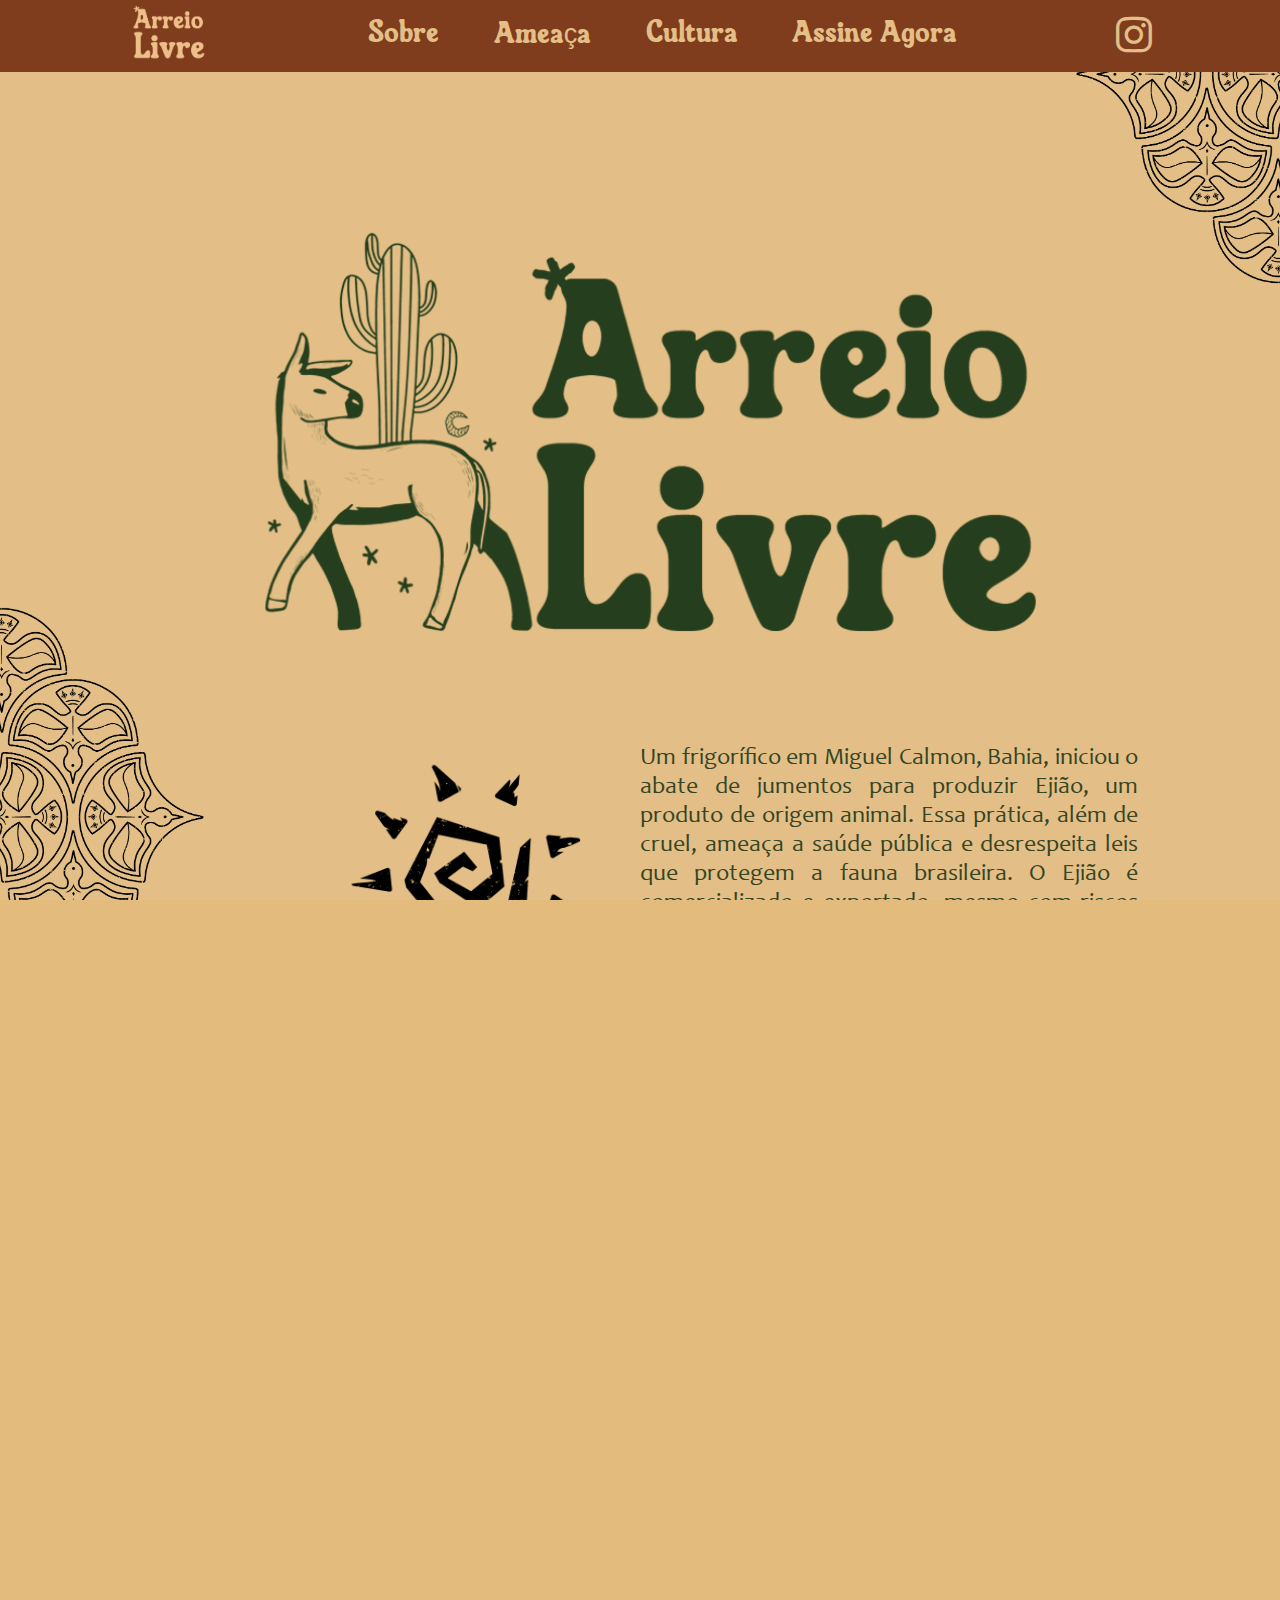
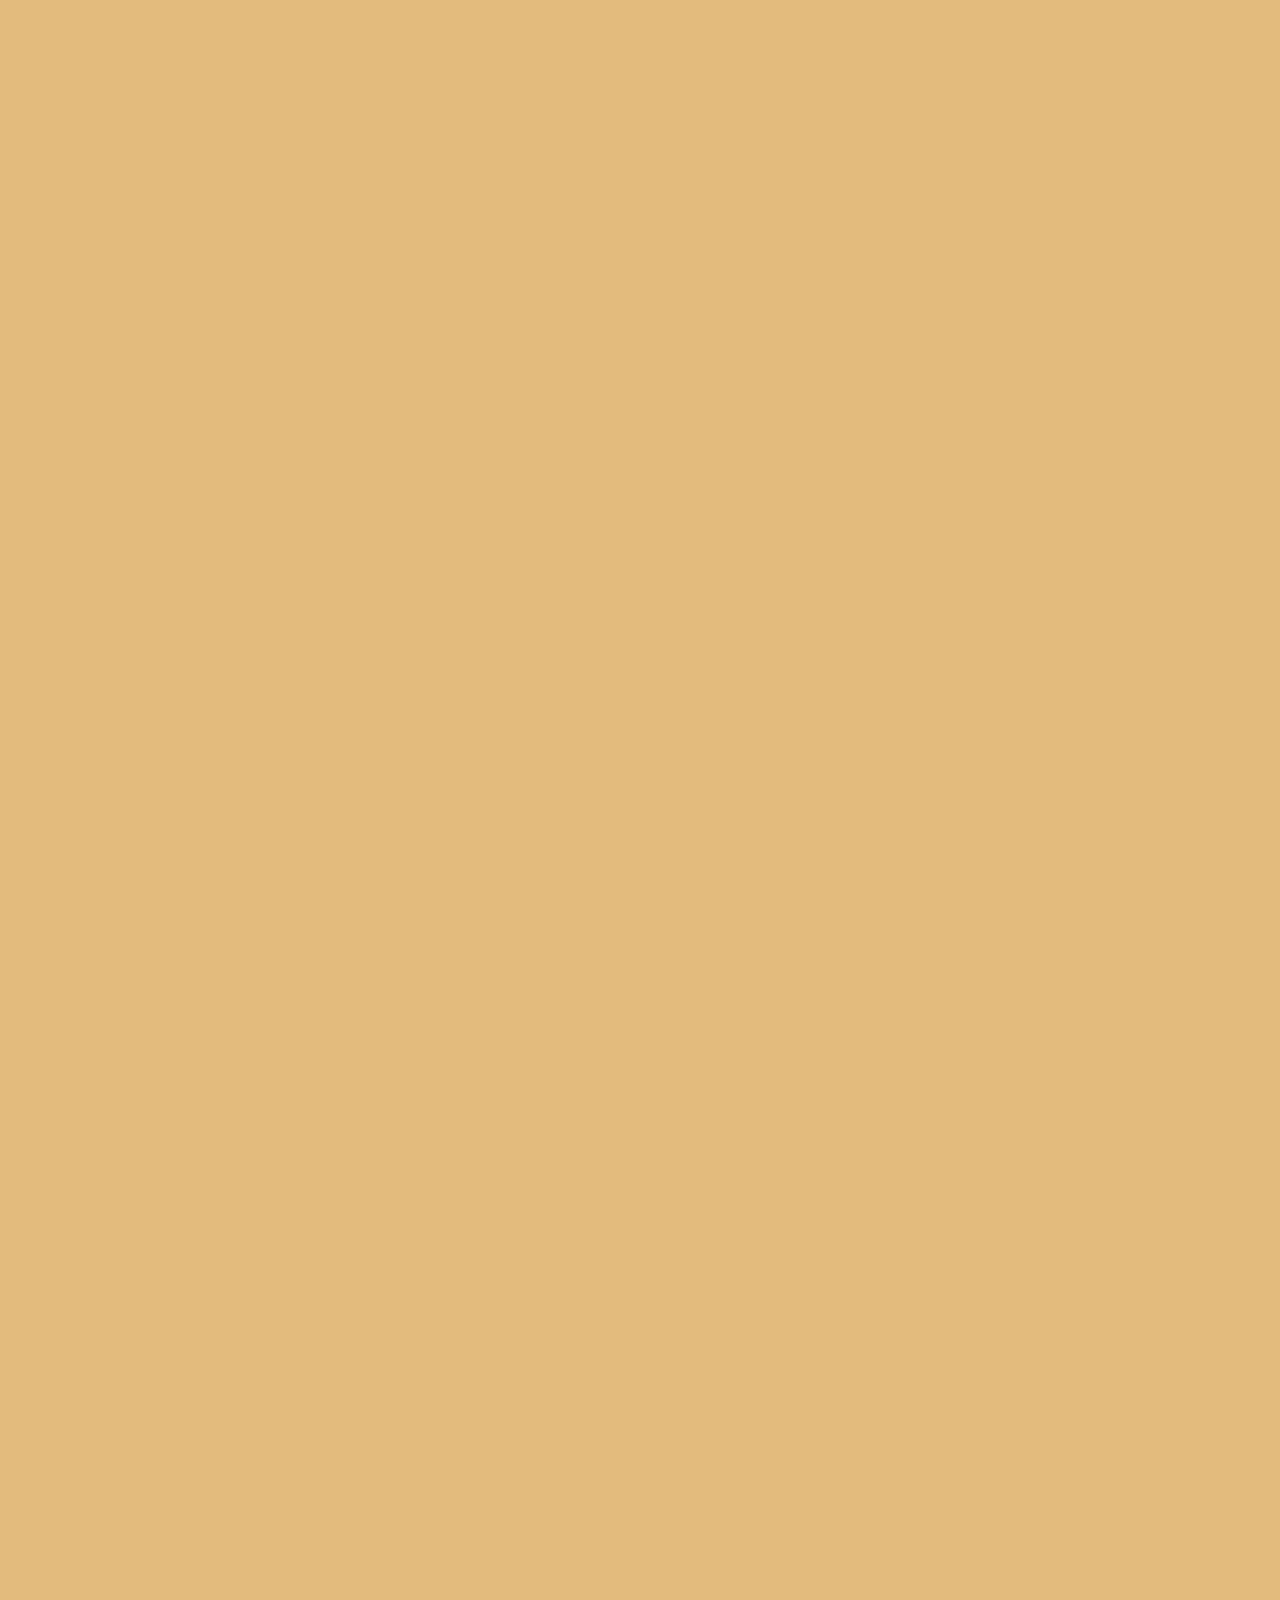
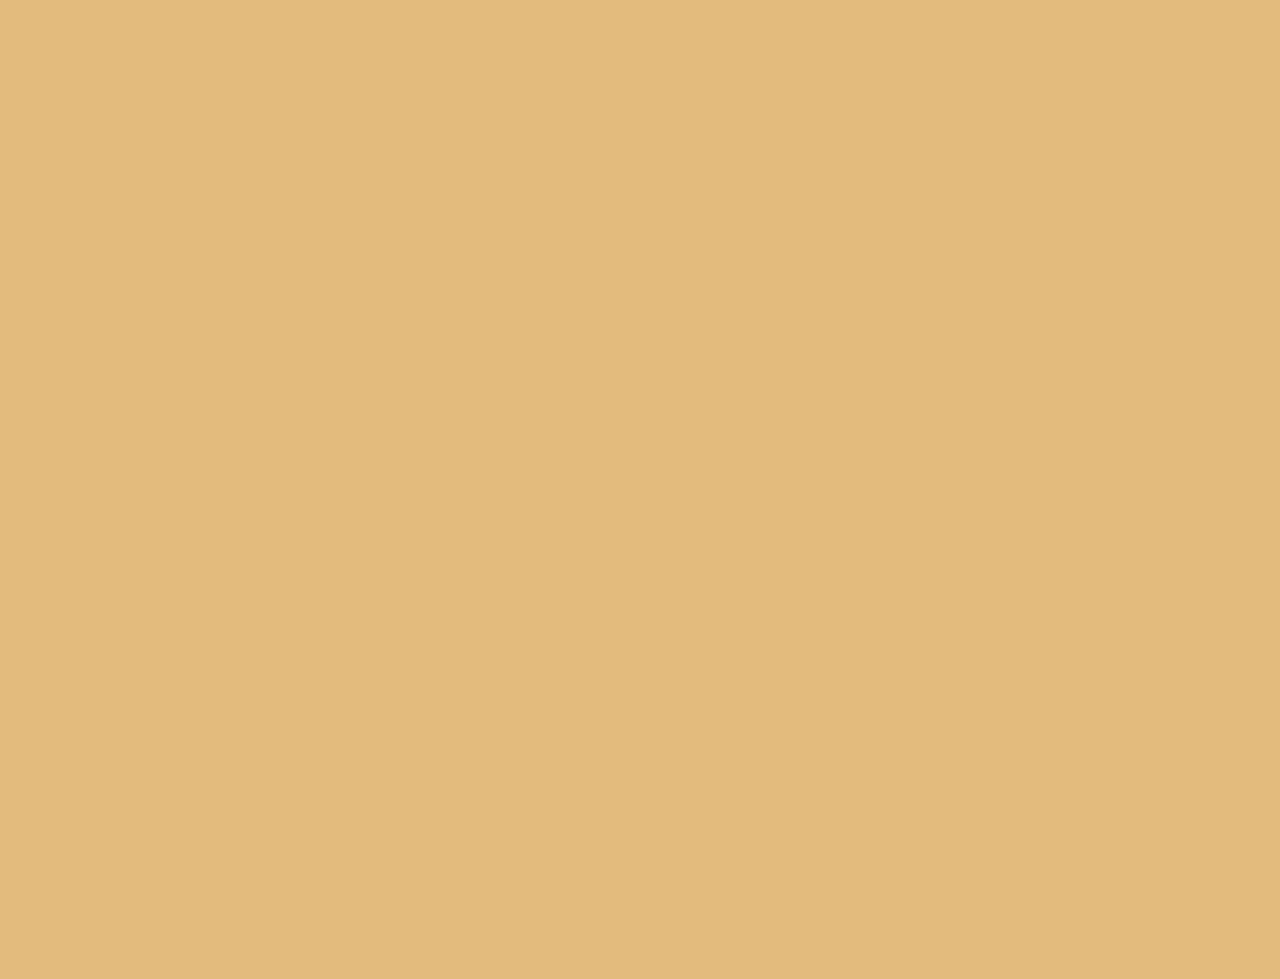
<file: index.html>
<!DOCTYPE html>
<html lang="pt">
<head>
  <meta charset="UTF-8">
  <meta name="viewport" content="width=device-width, initial-scale=1.0">
  <title>Landing Page</title>
  <link rel="stylesheet" href="styles.css">
  <link rel="stylesheet" href="https://cdnjs.cloudflare.com/ajax/libs/font-awesome/6.4.0/css/all.min.css">
<body>
  <!-- Navegação -->

 <nav class="navbar" id="top">
  <div class="navbar-content">
    <div class="navbar-logo">
      <a href="/">
        <img src="./logonav.png" alt="Logo" class="logo-img">
      </a>
    </div>
    <ul class="navbar-links">
      <li><a href="#Projeto">Sobre</a></li>
      <li><a href="#ameaca">Ameaça</a></li>
      <li><a href="#cultura">Cultura</a></li>
      <li><a href="#assinatura" class="pulsing-link">Assine Agora</a></li>
    </ul>
    <div class="navbar-social">
      <a href="https://www.instagram.com.br" target="_blank" class="instagram-link">
        <i class="fab fa-instagram instagram-icon"></i>
      </a>
    </div>
  </div>
</nav>

  <section class="section capa">
    <div class="content">
      <div class="image1"><img src="./capa.png" alt="LOGO" class="logo-animada"></div>
      <img src="./pattern1.png" alt="Imagem 1" class="fixed-img img1">
      <img src="./pattern1.png" alt="Imagem 2" class="fixed-img img2">
    </div>
  </section>

  <section class="section Projeto" id="Projeto">
    <div class="content">
      <img src="./Sol.png" alt="Imagem 1" class="fixed-img img1">
      <img src="./Cacto.png" alt="Imagem 2" class="fixed-img img2">
       <img src="./CERCA.png" alt="Imagem 3" class="fixed-img img3">
      <p class="texto-invasor">
Um frigorífico em Miguel Calmon, Bahia, iniciou o abate de jumentos para produzir Ejião, um produto de origem animal. Essa prática, além de cruel, ameaça a saúde pública e desrespeita leis que protegem a fauna brasileira. O Ejião é comercializado e exportado, mesmo com riscos de disseminação do Mormo, uma zoonose perigosa para animais e humanos. A ação fere a cultura e os valores brasileiros, que têm forte ligação afetiva com os jumentos. Eles não devem ser mercadoria, mas seres vivos que merecem respeito e proteção. Esta petição reúne pessoas para exigir a proibição imediata dessa prática, garantindo vida digna aos jumentos.


      </p>
    </div>
  </section>

  <section class="section ameaca" id="ameaca">
    <div class="content">
      <img src="./CRANIO.png" alt="Imagem 1" class="fixed-img img1">
      <h2>Ejiao: Um Gel de Sangue</h2>
     <p>
O abate de jumentos é ilegal, violando a Constituição Brasileira e a Lei de Crimes Ambientais, que protegem os animais e seus direitos. Ao explorar esses seres de forma desumana, com o intuito de lucro, essa prática demonstra desrespeito à vida e aos direitos dos jumentos, que merecem dignidade e proteção. Além disso, fere os valores culturais do Brasil, um país com forte ligação histórica e afetiva com os jumentos. A busca por lucro não pode justificar a exploração cruel desses animais. É urgente que essa prática seja proibida, para garantir a proteção dos jumentos e a integridade das leis ambientais.



      
      </p>
    </div>
<div class="meia-elipse">
  <img src="./ejiao.png" alt="Imagem decorativa" class="img-na-elipse">
</div>
  </section>


<div class="divisor"></div>


<section class="section cultura" id="cultura">
<div class="content">
  <div class="cultura-img">
  </div>
  <div class="cultura-texto">
    <h2>Cultura</h2>
    <p>Os jumentos têm forte ligação histórica com o povo brasileiro, principalmente no Nordeste, onde ajudaram no transporte e no trabalho rural. São símbolos de resistência, força e dedicação, essenciais para a economia e sustento de muitas famílias.

Além disso, os jumentos têm valor cultural e afetivo, fazendo parte das tradições, festas e lendas. O respeito a esses animais é parte da identidade nacional, e seu abate ameaça não só a fauna, mas também a memória cultural do país.
</p>
  </div>
</div>

</section>

<div class="divisor"></div>
<section class="section assinatura" id="assinatura">
  <div class="content">
    <h2>Chega de crueldade. <br>Proteja os jumentos, assine agora!</h2>
    <p> Junte-se a nós para defender a vida e a cultura dos jumentos. Eles merecem respeito e proteção. <br>Sua assinatura pode fazer a diferença!
    </p>

<form action="#" method="POST" class="form">
  <div class="form-group">
    <label for="name">NOME:</label>
    <input type="text" id="name" name="name" placeholder="Digite seu nome completo" required>
  </div>

  <div class="form-group">
    <label for="email">E-MAIL:</label>
    <input type="email" id="email" name="email" placeholder="Digite seu e-mail" required>
  </div>

  <div class="form-group">
    <label for="mensagem">Deixe uma Mensagem:</label>
    <textarea id="mensagem" name="mensagem" rows="4" placeholder="Escreva sua mensagem aqui" required></textarea>
  </div>

  <button type="submit" class="btn-submit">ASSINAR ABAIXO-ASSINADO</button>
</form>
    <img src="./pattern2.png" alt="Imagem 1" class="fixed-img img1">
    <img src="./pattern2.png" alt="Imagem 2" class="fixed-img img2">
  </div>
</section>

<!-- <section class="section outras" id="outras">
  <div class="content">
    <h2>Outros abaixo-assinados</h2>
    <div class="image-grid">
      <div class="image-item">
        <a href="https://www.change.org/p/presidente-lulaoficial-por-se-tratar-de-uma-quest%C3%A3o-de-sa%C3%BAde-p%C3%BAblica-e-direito-dos-animais-exigimos-o-fim-imediato-do-abate-dos-jumentos?source_location=search" target="_blank">
          <img src="/Marca/Etc/AAA.png" alt="Assinado 1">
        </a>
      </div>
      <div class="image-item">
        <a href="https://www.change.org/p/oab-brasil-n%C3%A3o-ao-abate-de-jumentos-no-brasil?source_location=search" target="_blank">
          <img src="/Marca/Etc/bbb.png" alt="Assinado 2">
        </a>
      </div>
      <div class="image-item">
        <a href="https://fimdoabate.com.br/?utm_source=chatgpt.com" target="_blank">
          <img src="/Marca/Etc/logo-donkey_sanctuary-rodape.svg" alt="Assinado 3">
        </a>
      </div>
    </div>
  </div>
</section> -->

  <!-- Footer -->
<footer class="footer">
  <div class="footer-content">
    <div class="footer-left">
      <p>Projeto sem fins lucrativos</p>
    </div>

    <div class="footer-center">
      <a href="#top" class="scroll-to-top" aria-label="Voltar ao topo">
        <img src="./Ferradura2.png" alt="Voltar ao topo" class="scroll-image">
      </a>
    </div>

    <div class="footer-right">
      <p>
        <a href="https://etectiquatira.cps.sp.gov.br/" target="_blank" class="link-efetivo">ETEC Tiquatira</a> -
        <a href="https://andreoliveira02.github.io/Portfolio/" target="_blank" class="link-efetivo">André Oliveira</a>
      </p>
    </div>
  </div>
</footer>

</body>



</html>
</file>
<file: styles.css>
/* Reset básico */
* {
  margin: 0;
  padding: 0;
  box-sizing: border-box;
}

html, body {
  height: 100%;
  font-family: Arial, sans-serif;
  font-size: 10px;
  overflow-x: hidden; /* Impede rolagem horizontal causada por imagens que vazam */
    scroll-behavior: smooth;
}

@font-face {
  font-family: 'CSBoline';
  src: url('./csb.otf') format('opentype');
  font-weight: normal;
  font-style: normal;
}

@font-face {
  font-family: 'Candara';
  src: url('./Candara.ttf') format('opentype');
  font-weight: normal;
  font-style: normal;
}


body {
  font-family: 'Candara', sans-serif;
   margin: 0;
  padding: 0;
  overflow-x: hidden;
  position: relative;
  background-color: #e3bb7d;
}

h2 {
   font-family: 'CSBoline', sans-serif;
}

/* Seções */
.section {
  display: flex;
  justify-content: center;
  align-items: center;
  height: 90rem; /* 90% da altura do viewport */
  background-color: #f0f0f0;
  border: 0.2 solid #333;
  margin: 0 auto;
  position: relative;  /* contexto para imagens posicionadas absolutamente */
  overflow: visible;   /* permite que imagens ultrapassem a seção (mas não o body) */
}

.content {
  width: 80%;
  height: 100%;
  display: flex;
  flex-direction: column;
  justify-content: center;
  align-items: center;
  text-align: center;
  position: relative; /* mantém contexto para filhos */
}

/* Navbar */
.navbar {
  display: flex;
  justify-content: center;
  align-items: center;
  background-color: #7F3D1D;
  position: relative;
  z-index: 1000;
  width: 100%;
  padding: 0;
}

/* Container de conteúdo da navbar */
.navbar-content {
  width: 80%;
  display: flex;
  justify-content: space-between;
  align-items: center;
  text-align: center;
}

/* Logo da navbar */
.navbar-logo a {
  display: inline-block;
  position: relative;
}

.navbar-logo #logo-hover {
  display: none;
}

.navbar-logo a:hover .logo-img {
  transform: scale(1.1);
}

.navbar-logo img {
  max-width: 12rem;
  height: auto;
  padding: 0.5rem 0;
  transition: transform 0.3s ease, filter 0.3s ease;
}

/* Ícone Instagram */
.navbar .fab {
  font-size: 6rem;
  color: #E3BF87;
  transition: transform 0.3s ease, color 0.3s ease, text-shadow 0.3s ease;
}

.navbar .fab:hover {
  transform: scale(1.3);
  color: #f1b63e;
  text-shadow: 0 0 0.8rem rgba(241, 182, 62, 0.5);
}

/* Links da navbar */
.navbar-links {
  list-style: none;
  display: flex;
  gap: 8rem;
}

.navbar-links li {
  font-size: 4rem;
}

.navbar-links a {
  text-decoration: none;
  color: #E3BF87;
  position: relative;
  display: inline-block;
  padding-bottom: 0.2rem;
  transition: color 0.3s ease, transform 0.3s ease;
   font-family: 'CSBoline', sans-serif;
}

/* Linha de destaque animada */
.navbar-links a::after {
  content: '';
  position: absolute;
  bottom: 0;
  left: 0;
  width: 100%;
  height: 0.2rem;
  background-color: #f1b63e;
  transform: scaleX(0);
  transform-origin: bottom right;
  transition: transform 0.3s ease;
}

.navbar-links a:hover {
  color: #f1b63e;
  transform: translateY(-0.2rem) scale(1.2);
}

.navbar-links a:hover::after {
  transform: scaleX(1);
  transform-origin: bottom left;
}

.navbar-links a:focus {
  outline: none;
  box-shadow: 0 0 0 0.2rem rgba(241, 182, 62, 0.5);
}

/* Estilo do botão do menu (hamburger) */
.menu-toggle {
  display: none; /* Oculta no desktop */
  flex-direction: column;
  justify-content: space-between;
  width: 4rem;
  height: 3rem;
  background: none;
  border: none;
  cursor: pointer;
  z-index: 1100;
}

.menu-toggle .bar {
  height: 0.4rem;
  width: 100%;
  background-color: #E3BF87;
  border-radius: 1rem;
  transition: all 0.3s ease;
}


/* Seções - Capa */
.capa {
  background-color: #e3bf87;
  position: relative;
  overflow: visible;
  height: 110rem; 
}

/* Imagens posicionadas dentro da seção Capa */
.capa .fixed-img {
  position: absolute;
  z-index: 10;
  max-width: 400rem; /* limite fixo para desktop */
  height: auto;
  object-fit: contain;
}

.capa .logo-animada {
  top: -5rem;
  left: 130rem;    /* distância da esquerda */
  width: clamp(135rem, 1vw, 140rem);
  max-width: 90%;  /* nunca ultrapassa a tela */
animation: pulseSwing 3s infinite ease-in-out; /* animação combinada de pulsação e balanço */
}

/* Animação combinada de pulsação e balanço */
@keyframes pulseSwing {
  0% {
    transform: scale(1) rotate(0deg); /* Inicial, sem escalamento e rotação */
  }
  25% {
    transform: scale(1.05) rotate(-2deg); /* Pulsação + Balanço para a esquerda */
  }
  50% {
    transform: scale(1) rotate(2deg); /* Pulsação normal + Balanço para a direita */
  }
  75% {
    transform: scale(1.05) rotate(-1deg); /* Pulsação + Balanço mais suave para a esquerda */
  }
  100% {
    transform: scale(1) rotate(0deg); /* Finaliza com a escala normal e sem rotação */
  }
}

/* Imagem 1 */
.capa .img1 {
  top: -28rem;    /* 15rem = 150px acima */
  left: 90%;    /* distância da esquerda */
  width: 80rem;   /* largura fixa */
}

/* Imagem 2 */
.capa .img2 {
  bottom: -28rem; /* 25rem = 250px abaixo */
  right: 90%;   /* distância da direita */
  transform: scale(-1, -1);
  width: 80rem;
    max-width: 80%;
}

/* Seção Projeto */
.Projeto {
  background-color: #e3bf87;
  position: relative;
  overflow: visible;
   height: 110rem; 
}

/* Conteúdo textual */
.Projeto p {
  font-size: 3.5rem; /* 40px */
  margin-top: 2rem; /* 20px */
  text-align: justify !important;
  color: #354524;
}

.Projeto .content {
  display: flex;
  flex-direction: column;
  align-items: flex-end;
  justify-content: flex-start;
  width: 80%;
  height: 100%;
  padding: 2rem; /* 20px */
  box-sizing: border-box;
  position: relative;
  z-index: 1;
}

.Projeto .content > * {
  width: 50%;
  text-align: left;
}

/* Texto invasor */
.Projeto .texto-invasor {
  position: relative;
  transform: translateY(-15rem); /* -150px */
  z-index: 5;
}

/* Imagens fixas */
.Projeto .fixed-img {
  position: absolute;
  z-index: 10;
  max-width: 400rem; /* limite grande para desktop */
  height: auto;
  object-fit: contain;
}

/* Imagem 1 */
.Projeto .img1 {
  top: -12rem;       /* posição fixa */
  left: 20%;
  width: 40rem;     /* tamanho fixo */
    animation: girar 60s linear infinite; /* animação de rotação contínua */
}

/* Animação de rotação */
@keyframes girar {
  0% {
    transform: rotate(0deg); /* Começa com a imagem na posição original */
  }
  100% {
    transform: rotate(360deg); /* Gira até 360 graus */
  }
}

/* Imagem 2 */
.Projeto .img2 {
  bottom: -7rem;    /* distância fixa da base */
  right: 70%;
  width: 60rem;
}

/* Imagem 3 */
.Projeto .img3 {
  bottom: -0.1rem;
  left: 45%;
  width: 120rem;
  clip-path: inset(0 0% 0 0); /* corta parte direita para evitar overflow */
}

/* Seção Ameaça */
.ameaca {
  background-color: #7F3D1D;
  position: relative;
  overflow: visible;
  min-height: clamp(80rem, 90vh, 110rem); 
  background-image:
    linear-gradient(to right, rgba(0, 0, 0, 1), rgba(0, 0, 0, 0.4)),
    url("./terra.png");
  background-size: cover;
  background-position: center;
  background-repeat: no-repeat;
}

.ameaca h2 {
  padding-top: 3rem; /* 30px */
  padding-bottom: 3rem;
  text-align: left;
  font-size: 8rem;
  margin: 0;
  color: #e3bf87;
}

.ameaca p {
  font-size: 3.5rem;
  margin-top: 1.5rem;
  text-align: justify !important;
  color: #e3bf87;
}

.ameaca .content {
  display: flex;
  flex-direction: column;
  align-items: flex-start;
  justify-content: flex-start;
  width: 80%;
  height: 100%;
  padding: 2rem 1.25rem; /* 20px 20px */
  box-sizing: border-box;
  position: relative;
  z-index: 1;
}

.ameaca .content > * {
  width: 60%;
  text-align: left;
}

.ameaca .content h2 {
  width: 95%; /* ou 100% se quiser ocupar tudo */
}

.meia-elipse {
  position: absolute;
  top: 20%;
  right: 0;
  transform: translateY(-50%);
  width: 50rem;
  height: 30rem;
  background-color: #e3bb7d; /* bege */
  border: 1.2rem solid #2f3e1e; /* verde escuro */
  border-right: none;
  border-top-left-radius: 100rem;
  border-bottom-left-radius: 100rem;
  border-top-right-radius: 0;
  border-bottom-right-radius: 0;
  box-sizing: border-box;
  display: flex;
  justify-content: center;
  align-items: center;
  overflow: hidden; /* garante que nada saia da elipse */
}

.meia-elipse {
  /* ... já está com seu CSS atual */
  display: flex;
  justify-content: center;
  align-items: center;
  overflow: hidden; /* garante que nada saia da elipse */
}

.img-na-elipse {
  position: absolute;
  width: 25rem; /* ou o tamanho desejado */
  height: auto;
  object-fit: contain;

  top: 10%;
  left: 10%;
}

/* Imagens posicionadas dentro da seção Ameaça */
.ameaca .fixed-img {
  position: absolute;
  z-index: 10;
  max-width: 400rem; /* tamanho fixo */
  height: auto;
  object-fit: contain;
}

.ameaca .img1 {
  top: 35%;
  left: 60%;
  width: clamp(65rem, 1vw, 65rem);
  position: absolute;
  object-fit: contain;
  animation: tremorRealista 3s ease-in-out infinite; /* Tremor mais fluido e dinâmico */
}

/* Animação de tremor realista */
@keyframes tremorRealista {
  0% {
    transform: translateX(0) translateY(0) rotate(0deg); /* Posição inicial */
  }
  10% {
    transform: translateX(-5px) translateY(5px) rotate(-3deg); /* Move para a esquerda e para cima, girando */
  }
  20% {
    transform: translateX(5px) translateY(-5px) rotate(3deg); /* Move para a direita e para baixo, girando */
  }
  30% {
    transform: translateX(-7px) translateY(3px) rotate(-5deg); /* Move para a esquerda com mais rotação */
  }
  40% {
    transform: translateX(7px) translateY(-3px) rotate(5deg); /* Move para a direita com rotação */
  }
  50% {
    transform: translateX(0) translateY(0) rotate(0deg); /* Retorna à posição original */
  }
  60% {
    transform: translateX(-5px) translateY(2px) rotate(-2deg); /* Move para a esquerda e para cima */
  }
  70% {
    transform: translateX(5px) translateY(-2px) rotate(2deg); /* Move para a direita e para baixo */
  }
  80% {
    transform: translateX(-3px) translateY(1px) rotate(-1deg); /* Movimento pequeno para a esquerda e cima */
  }
  90% {
    transform: translateX(3px) translateY(-1px) rotate(1deg); /* Movimento pequeno para a direita e baixo */
  }
  100% {
    transform: translateX(0) translateY(0) rotate(0deg); /* Retorna à posição original */
  }
}


.divisor {
  height: 8rem; /* espessura da linha */
  background-color: #7F3D1D; /* cor da linha */
  width: 100%;
   overflow: hidden; /* Ou auto, se for necessário ter rolagem interna */
}

/* Seção Cultura */
.cultura {
  min-height: clamp(80rem, 90vh, 110rem); 
  position: relative;
  background-color: #000; /* cor fallback */
  background-image: url('./burru.png'); /* substitua pelo caminho da imagem */
  background-size: cover;
  background-position: center;
  background-repeat: no-repeat;
  display: flex;
  flex-direction: column;
  justify-content: flex-start;
  align-items: center;
  width: 100%;
  box-sizing: border-box;
  padding: 4rem 0;
   overflow: hidden; /* Ou auto, se for necessário ter rolagem interna */
}


.cultura .content {
  display: flex;
  flex-direction: row;
  align-items: flex-start;
  justify-content: flex-start;
  width: 90%;
  min-height: clamp(80rem, 90vh, 110rem); 
  padding: 2rem;
  box-sizing: border-box;
  gap: 2rem;
}

/* Imagem ocupa a esquerda e todo o espaço possível */
.cultura-img {
  width: 60%;
  display: flex;
  justify-content: flex-start;
  align-items: center;
}

.cultura-img img {
  width: 100%;
  height: auto;
  object-fit: contain;
  border-radius: 0.8rem;
}

/* Texto fica à direita, com largura limitada */
.cultura-texto {
  width: 60%;
  text-align: justify; /* texto justificado */
  font-size: 3.5rem; /* reduz um pouco para melhorar legibilidade */
  line-height: 1.6; /* espaçamento entre linhas para melhor leitura */
  color: #fff; /* cor branca para contraste com fundo escuro */
  background-color: rgba(139, 69, 19, 0.8); /* exemplo */
  padding: 3rem; /* espaçamento interno */
  border-radius: 2rem; /* bordas arredondadas */
  letter-spacing: 0.05em; /* espaçamento entre letras */
  box-sizing: border-box; /* garantir que padding não aumente a largura */
}




/* Seção Assinatura */
.assinatura {
  background-color: #E3BF87;
  display: flex;
  flex-direction: column;
  justify-content: flex-start;
  align-items: center;
  width: 100%;
  box-sizing: border-box;
  position: relative;   /* 🔑 referência para as imagens */
  overflow: hidden;    /* permite que as imagens vazem */
  z-index: 1;
  padding-bottom: 7rem;
  height: 140rem;
}

.assinatura h2 {
  padding-top: 1rem;
  text-align: center;
  font-size: 8rem;   /* 4rem é grande, mas legível, pode aumentar se quiser */
  margin: 0 0 5rem 0; /* margem embaixo para dar espaçamento */
  color: #354524;
}

.assinatura p {
  padding-top: 1rem;
  text-align: center;
  font-size: 3.5rem;   /* 4rem é grande, mas legível, pode aumentar se quiser */
  margin: 0 0 5rem 0; /* margem embaixo para dar espaçamento */
  color: #354524;
}

.assinatura .container {
  max-width: 60rem;   /* limita largura do formulário */
  width: 100%;
  padding: 2rem 4rem;
  box-sizing: border-box;
}

.assinatura label {
  font-weight: bold;
  font-size: 3rem;
  color: #5a3a21;
  display: block;
  margin-bottom: 0.8rem;
  margin-top: 2rem;
  text-transform: uppercase;
  letter-spacing: 1.2px;
  text-align: left;    /* garante que o texto do label fique alinhado à esquerda */
  width: 100%;
}

.assinatura input[type="text"],
.assinatura input[type="email"],
.assinatura textarea {
   width: 70rem; /* largura fixa em pixels */
  max-width: 100%;      /* garante que não ultrapasse */
  padding: 1.5rem 2rem;
  font-size: 3rem;
  border: 0.5rem solid #7f5732;
  border-radius: 3rem;
  outline: none;
  font-family: Arial, sans-serif;
  box-sizing: border-box;
  resize: none;
  
  height: 6rem;         /* controla a altura dos inputs */
}

.assinatura textarea {
  min-height: 12rem;    /* altura maior para o campo de texto */
  height: 10rem;         /* permite expandir conforme conteúdo */
}



/* animação de pulso contínua */
@keyframes pulse-slow {
  0% {
    transform: scale(1);
    box-shadow: 0 0 0 0 rgba(244, 201, 112, 0.4);
  }
  50% {
    transform: scale(1.04);
    box-shadow: 0 0 1.5rem 0.5rem rgba(244, 201, 112, 0.3);
  }
  100% {
    transform: scale(1);
    box-shadow: 0 0 0 0 rgba(244, 201, 112, 0.4);
  }
}

/* Patterns da Assinatura */
.assinatura .fixed-img {
  position: absolute;   /* 🔑 não interfere no fluxo */
  z-index: 10;
  height: auto;
  object-fit: contain;
}

/* Imagem 1 direita*/
.assinatura .img1 {
   bottom: -35rem;  /* desce da borda da seção */
  left: 75%;
  width: 90rem;
}

/* Imagem 2 */
.assinatura .img2 {
  bottom: -35rem;  /* desce da borda da seção */
  right: 75%;
 transform: scaleX(-1);
width: 90rem;
}

   .form-group {
      margin-bottom: 15px;
      display: flex;
      flex-direction: column;
    }

    label {
      font-weight: bold;
      margin-bottom: 5px;
    }

    input[type="text"],
    input[type="email"],
    textarea {
      padding: 10px;
      font-size: 1em;
      border: 1px solid #ccc;
      border-radius: 4px;
      resize: vertical;
    }

    button.btn-submit {
  margin-top: 5rem;
  margin-bottom: 5rem;
  background-color: #34401e;
  color: #F4C970;
  border: none;
  padding: 2.5rem 3.5rem;
  font-size: 4rem;
  border-radius: 30rem;
  cursor: pointer;
  text-transform: none;
  font-weight: bold;
  width: max-content;
  transition: background-color 0.3s ease, transform 0.3s ease;
   font-family: 'CSBoline', sans-serif;
  animation: pulse-slow 2.5s ease-in-out infinite;
}

.assinatura button:hover {
  background-color: #7F3D1D; /* NOVA cor ao hover */
  transform: scale(1.08);
  box-shadow: 0 0 2rem rgba(244, 201, 112, 0.5);
}

    button.btn-submit:disabled {
      background-color: #7F3D1D;
      cursor: not-allowed;
    }

    /* Loader (spinner) básico */
    .loader {
      border: 3px solid #f3f3f3; /* cinza claro */
      border-top: 3px solid #3498db; /* azul */
      border-radius: 50%;
      width: 16px;
      height: 16px;
      animation: spin 1s linear infinite;
      display: inline-block;
      vertical-align: middle;
      margin-left: 8px;
    }

    @keyframes spin {
      0% { transform: rotate(0deg); }
      100% { transform: rotate(360deg); }
    }

.footer {
  background-color: #7F3D1D;
  color: #E3BF87;
  height: 8rem;               /* mesma altura do header/nav */
  display: flex;
  align-items: center;
  position: relative;         /* referência para a ferradura */
  overflow: visible;          /* deixa a ferradura vazar pra cima */
}

.footer-content {
  width: 80%;
  margin: 0 auto;
  display: flex;
  align-items: center;
  justify-content: space-between;
  height: 100%;
  position: relative; /* garante que textos fiquem normais */
}

.footer-left,
.footer-right {
  flex: 1;
  font-size: 3.5rem;
  color: #E3BF87;
   font-family: 'CSBoline', sans-serif;
}

.footer-left a,
.footer-right a {
  color: #E3BF87;
  text-decoration: none;
  transition: color 0.3s ease;
   font-family: 'CSBoline', sans-serif;
}

.footer-left a:hover,
.footer-right a:hover {
  color: #f1b63e;
}

.footer-left { text-align: left; }
.footer-right { text-align: right; }

/* ferradura solta no meio */
.scroll-image {
  position: absolute;
  top: -150%;
  left: 50%;
  transform: translateX(-50%);
  height: 20rem;
  width: auto;
  cursor: pointer;
  transition: transform 0.25s ease, filter 0.25s ease;
  z-index: 100;
}

/* Efeito ao passar o mouse */
.scroll-image:hover {
  transform: translateX(-50%) translateY(-2.5rem) scale(1.1);
  filter: brightness(1.4) drop-shadow(0 0 2rem #f1b63e) drop-shadow(0 0 4rem #f1b63e);
}

   #resposta {
      margin-top: 1.5rem;
      padding-bottom: 0.5;
      font-size: 4rem;
      font-weight: bold;
      min-height: 40px;
    }


@media (max-width: 1750px) { 
    html {
        font-size: clamp(8px, 1vw, 9.5px)
    }
}


@media (max-width: 1600px) { 
    html {
        font-size: clamp(7.5px, 1vw, 8px)
    }
}



@media (max-width: 1440px) { 
    html {
        font-size: clamp(7px, 1vw, 7.5px)
    }
}


@media (max-width: 1366px) { 
    html {
        font-size: clamp(6.7px, 1vw, 7.1px)
    }
}


@media (max-width: 1280px) { 
    html {
        font-size: 6.8px
    }
}


/* ============================= */
/* VERSÃO MOBILE - TELAS PEQUENAS */
/* ============================= */



/* MEDIA QUERY MOBILE */
  /* Mobile */
@media (max-width: 768px) {
  html {
        font-size: 6px
    }

  .navbar-links,
  .menu-toggle {
    display: none;
  }

  /* Mantém a navbar como flex com espaço entre, logo à esquerda e insta à direita */
  .navbar {
    padding: 0 1rem;
    height: 10rem;
  }

  .navbar-social .instagram-icon {
    font-size: 6rem; /* menor no mobile */
  }

.capa {
  height: 80rem; 
}

.content {
  width: 90%;
  margin-top: -10rem;
}

/* Imagem 1 */
.capa .img1 {
  top: -10rem;    /* 15rem = 150px acima */
  left: 85%;    /* distância da esquerda */
  width: 40rem;   /* largura fixa */
}

/* Imagem 2 */
.capa .img2 {
  bottom: -10rem; /* 25rem = 250px abaixo */
  right: 85%;   /* distância da direita */
  transform: scale(-1, -1);
  width: 40rem;
}


/* Seção Projeto */
.Projeto {
  background-color: #e3bf87;
  position: relative;
  overflow: visible;
   height: 110rem; 
}

/* Conteúdo textual */
.Projeto p {
  font-size: 3.5rem; /* 40px */
  margin-top: 2rem; /* 20px */
  text-align: justify !important;
  color: #354524;
}

.Projeto .content {
  display: flex;
  flex-direction: column;
  align-items: flex-end;
  justify-content: flex-start;
  width: 90%;
  height: 100%;
  padding: 2rem; /* 20px */
  box-sizing: border-box;
  position: relative;
  z-index: 1;
}

.Projeto .content > * {
  width: 60%;
  text-align: left;
}

/* Texto invasor */
.Projeto .texto-invasor {
  position: relative;
  transform: translateY(-15rem); /* -150px */
  z-index: 5;
}

/* Imagens fixas */
.Projeto .fixed-img {
  position: absolute;
  z-index: 10;
  max-width: 400rem; /* limite grande para desktop */
  height: auto;
  object-fit: contain;
}

/* Imagem 1 */
.Projeto .img1 {
  top: 5rem;       /* posição fixa */
  left: 4%;
  width: 40rem;     /* tamanho fixo */
    animation: girar 60s linear infinite; /* animação de rotação contínua */
}


/* Imagem 2 */
.Projeto .img2 {
  bottom: -12rem;    /* distância fixa da base */
  right: 60%;
  width: 60rem;
}

/* Imagem 3 */
.Projeto .img3 {
  bottom: -5rem;
  left: 40%;
  width: 120rem;
  clip-path: inset(0 0% 0 0); /* corta parte direita para evitar overflow */
}



/* Seção Ameaça */
.ameaca {
  background-color: #7F3D1D;
  position: relative;
  overflow: visible;
  min-height: clamp(80rem, 90vh, 110rem); 
  background-size: cover;
  background-position: center;
  background-repeat: no-repeat;
}

.ameaca h2 {
  padding-top: 9rem; /* 30px */
  padding-bottom: 3rem;
  text-align: left;
  font-size: 6rem;
  margin: 0;
  color: #e3bf87;
}

.ameaca p {
  font-size: 3.5rem;
  margin-top: 1.5rem;
  text-align: justify !important;
  color: #e3bf87;
}

.ameaca .content {
  display: flex;
  flex-direction: column;
  align-items: flex-start;
  justify-content: flex-start;
  width: 90%;
  height: 100%;
  padding: 2rem 1.25rem; /* 20px 20px */
  box-sizing: border-box;
  position: relative;
  z-index: 1;
}

.ameaca .content > * {
  width: 50%;
  text-align: left;
}

.ameaca .content h2 {
  width: 80%; /* ou 100% se quiser ocupar tudo */
}

.meia-elipse {
  position: absolute;
  top: 20%;
  right: 0;
  transform: translateY(-50%);
  width: 40rem;
  height: 30rem;
  background-color: #e3bb7d; /* bege */
  border: 1.2rem solid #2f3e1e; /* verde escuro */
  border-right: none;
  border-top-left-radius: 100rem;
  border-bottom-left-radius: 100rem;
  border-top-right-radius: 0;
  border-bottom-right-radius: 0;
  box-sizing: border-box;
  display: flex;
  justify-content: center;
  align-items: center;
  overflow: hidden; /* garante que nada saia da elipse */
}

.meia-elipse {
  /* ... já está com seu CSS atual */
  display: flex;
  justify-content: center;
  align-items: center;
  overflow: hidden; /* garante que nada saia da elipse */
}

.img-na-elipse {
  position: absolute;
  width: 25rem; /* ou o tamanho desejado */
  height: auto;
  object-fit: contain;

  top: 10%;
  left: 10%;
}

/* Imagens posicionadas dentro da seção Ameaça */
.ameaca .fixed-img {
  position: absolute;
  z-index: 10;
  max-width: 400rem; /* tamanho fixo */
  height: auto;
  object-fit: contain;
}

.ameaca .img1 {
  top: 45%;
  left: 55%;
  width: 55rem;
  position: absolute;
  object-fit: contain;
  animation: tremorRealista 3s ease-in-out infinite; /* Tremor mais fluido e dinâmico */
}

/* Seção Cultura */
.cultura {
  min-height: clamp(80rem, 90vh, 110rem); 
  position: relative;
  background-color: #000; /* cor fallback */
  background-size: cover;
  background-position: center;
  background-repeat: no-repeat;
  display: flex;
  flex-direction: column;
  justify-content: flex-start;
  align-items: center;
  width: 100%;
  box-sizing: border-box;
  padding: 4rem 0;
   overflow: hidden; /* Ou auto, se for necessário ter rolagem interna */
}


.cultura .content {
  display: flex;
  flex-direction: row;
  align-items: flex-start;
  justify-content: flex-start;
  width: 95%;
  min-height: clamp(80rem, 90vh, 110rem); 
  padding: 2rem;
  box-sizing: border-box;
  gap: 2rem;
}

/* Imagem ocupa a esquerda e todo o espaço possível */

/* Texto fica à direita, com largura limitada */
.cultura-texto {
  width: 55%;
  text-align: justify; /* texto justificado */
  font-size: 3rem; /* reduz um pouco para melhorar legibilidade */
  line-height: 1.6; /* espaçamento entre linhas para melhor leitura */
  color: #fff; /* cor branca para contraste com fundo escuro */
  background-color: rgba(139, 69, 19, 0.8); /* exemplo */
  padding: 3rem; /* espaçamento interno */
  border-radius: 2rem; /* bordas arredondadas */
  letter-spacing: 0.05em; /* espaçamento entre letras */
  box-sizing: border-box; /* garantir que padding não aumente a largura */
  margin-top: 10rem;
}



/* Seção Assinatura */
.assinatura {
  background-color: #E3BF87;
  display: flex;
  flex-direction: column;
  justify-content: flex-start;
  align-items: center;
  width: 100%;
  box-sizing: border-box;
  position: relative;   /* 🔑 referência para as imagens */
  overflow: hidden;    /* permite que as imagens vazem */
  z-index: 1;
  padding-bottom: 7rem;
  height: 135rem;
}

.assinatura .content{
  width: 90%;
  margin: 0;
}



.assinatura h2 {
  padding-top: 1rem;
  text-align: center;
  font-size: 6rem;   /* 4rem é grande, mas legível, pode aumentar se quiser */
  margin: 0 0 5rem 0; /* margem embaixo para dar espaçamento */
  color: #354524;
}

.assinatura p {
  padding-top: 1rem;
  text-align: center;
  font-size: 3rem;   /* 4rem é grande, mas legível, pode aumentar se quiser */
  margin: 0 0 5rem 0; /* margem embaixo para dar espaçamento */
  color: #354524;
}

.assinatura .container {
  max-width: 60rem;   /* limita largura do formulário */
  width: 100%;
  padding: 2rem 40rem;
  box-sizing: border-box;
}

.assinatura label {
  font-weight: bold;
  font-size: 3rem;
  color: #5a3a21;
  display: block;
  margin-bottom: 0.8rem;
  margin-top: 2rem;
  text-transform: uppercase;
  letter-spacing: 1.2px;
  text-align: left;    /* garante que o texto do label fique alinhado à esquerda */
  width: 100%;
}

.assinatura input[type="text"],
.assinatura input[type="email"],
.assinatura textarea {
   width: 70rem; /* largura fixa em pixels */
  max-width: 100%;      /* garante que não ultrapasse */
  padding: 1.5rem 2rem;
  font-size: 2rem;
  border: 0.5rem solid #7f5732;
  border-radius: 3rem;
  outline: none;
  font-family: Arial, sans-serif;
  box-sizing: border-box;
  resize: none;
  
  height: 6rem;         /* controla a altura dos inputs */
}

.assinatura textarea {
  min-height: 12rem;    /* altura maior para o campo de texto */
  height: 10rem;         /* permite expandir conforme conteúdo */
}


/* Patterns da Assinatura */
.assinatura .fixed-img {
  position: absolute;   /* 🔑 não interfere no fluxo */
  z-index: 10;
  height: auto;
  object-fit: contain;
}

/* Imagem 1 direita*/
.assinatura .img1 {
   bottom: -35rem;  /* desce da borda da seção */
  left: 75%;
  width: 90rem;
}

/* Imagem 2 */
.assinatura .img2 {
  bottom: -35rem;  /* desce da borda da seção */
  right: 75%;
 transform: scaleX(-1);
width: 90rem;
}

   .form-group {
      margin-bottom: 15px;
      display: flex;
      flex-direction: column;
    }

    label {
      font-weight: bold;
      margin-bottom: 5px;
    }

    input[type="text"],
    input[type="email"],
    textarea {
      padding: 10px;
      font-size: 1em;
      border: 1px solid #ccc;
      border-radius: 4px;
      resize: vertical;
    }

    button.btn-submit {
  margin-top: 5rem;
  margin-bottom: 5rem;
  background-color: #34401e;
  color: #F4C970;
  border: none;
  padding: 2.5rem 3.5rem;
  font-size: 4rem;
  border-radius: 30rem;
  cursor: pointer;
  text-transform: none;
  font-weight: bold;
  width: max-content;
  transition: background-color 0.3s ease, transform 0.3s ease;
   font-family: 'CSBoline', sans-serif;
  animation: pulse-slow 2.5s ease-in-out infinite;
}

.assinatura button:hover {
  background-color: #7F3D1D; /* NOVA cor ao hover */
  transform: scale(1.08);
  box-shadow: 0 0 2rem rgba(244, 201, 112, 0.5);
}

    button.btn-submit:disabled {
      background-color: #7F3D1D;
      cursor: not-allowed;
    }

    /* Loader (spinner) básico */
    .loader {
      border: 3px solid #f3f3f3; /* cinza claro */
      border-top: 3px solid #3498db; /* azul */
      border-radius: 50%;
      width: 16px;
      height: 16px;
      animation: spin 1s linear infinite;
      display: inline-block;
      vertical-align: middle;
      margin-left: 8px;
    }

    @keyframes spin {
      0% { transform: rotate(0deg); }
      100% { transform: rotate(360deg); }
    }

.footer {
  background-color: #7F3D1D;
  color: #E3BF87;
  height: 8rem;               /* mesma altura do header/nav */
  display: flex;
  align-items: center;
  position: relative;         /* referência para a ferradura */
  overflow: visible;          /* deixa a ferradura vazar pra cima */
}

.footer-content {
  width: 90%;
  margin: 0 auto;
  display: flex;
  align-items: center;
  justify-content: space-between;
  height: 100%;
  position: relative; /* garante que textos fiquem normais */
}

.footer-left,
.footer-right {
  flex: 1;
  font-size: 3rem;
  color: #E3BF87;
   font-family: 'CSBoline', sans-serif;
}

.footer-left a,
.footer-right a {
  color: #E3BF87;
  text-decoration: none;
  transition: color 0.3s ease;
   font-family: 'CSBoline', sans-serif;
}

.footer-left a:hover,
.footer-right a:hover {
  color: #f1b63e;
}

.footer-left { text-align: left; }
.footer-right { text-align: right; }

/* ferradura solta no meio */
.scroll-image {
  position: absolute;
  top: -90%;
  left: 50%;
  transform: translateX(-50%);
  height: 15rem;
  width: auto;
  cursor: pointer;
  transition: transform 0.25s ease, filter 0.25s ease;
  z-index: 100;
}

/* Efeito ao passar o mouse */
.scroll-image:hover {
  transform: translateX(-50%) translateY(-2.5rem) scale(1.1);
  filter: brightness(1.4) drop-shadow(0 0 2rem #f1b63e) drop-shadow(0 0 4rem #f1b63e);
}

   #resposta {
      margin-top: 1.5rem;
      padding-bottom: 0.5;
      font-size: 4rem;
      font-weight: bold;
      min-height: 40px;
    }








}

@media (max-width: 650px) {
  html {
        font-size: 5px
    }
  }

  @media (max-width: 550px) {
  html {
        font-size: 4px
    }
  }

   @media (max-width: 460px) {
  html {
        font-size: 3px
    }

    .assinatura {
  background-color: #E3BF87;
  display: flex;
  flex-direction: column;
  justify-content: flex-start;
  align-items: center;
  width: 100%;
  box-sizing: border-box;
  position: relative;   /* 🔑 referência para as imagens */
  overflow: hidden;    /* permite que as imagens vazem */
  z-index: 1;
  padding-top: 15rem;
}
    .assinatura .content{
  width: 90%;
  margin: 0;
}

  }
</file>
